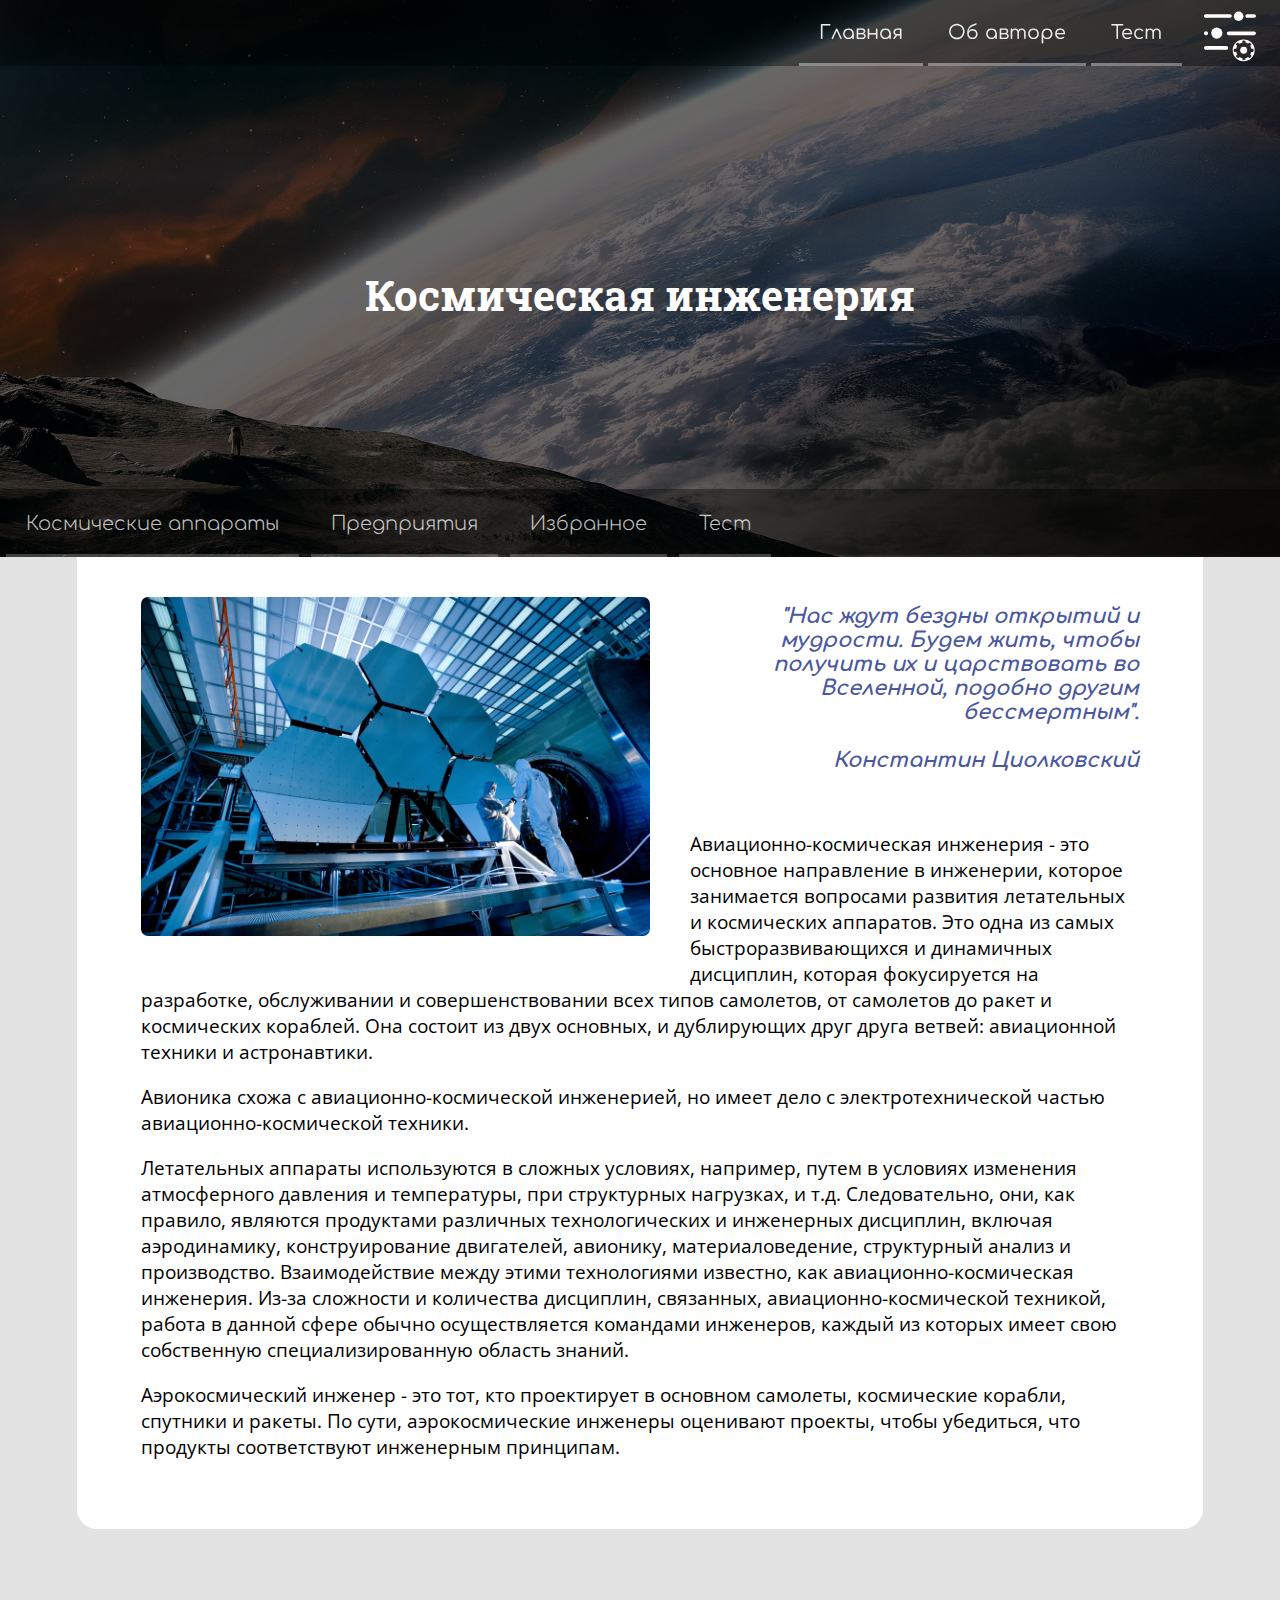
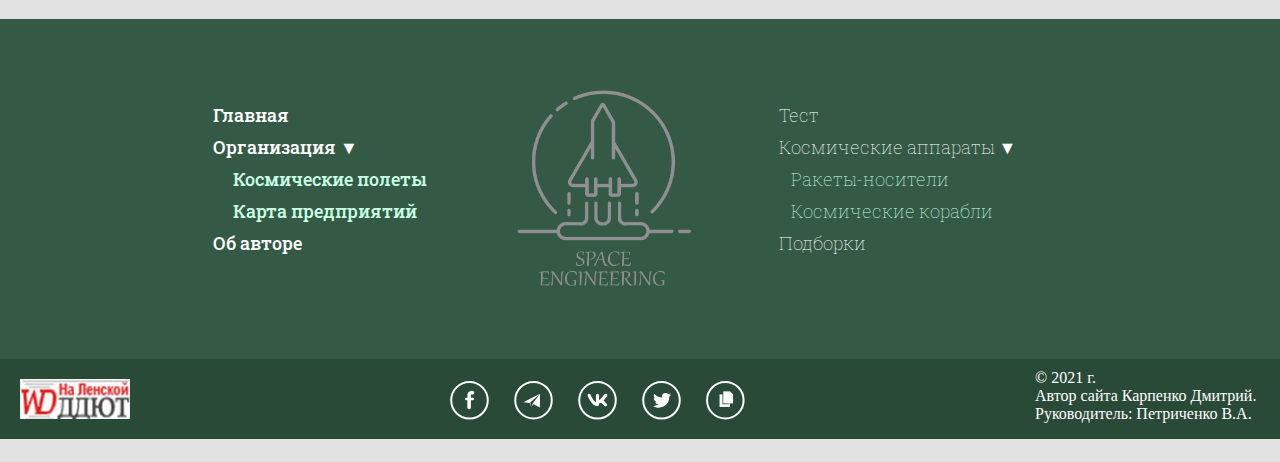
<file: index.html>
<!doctype html>
<html>
<head>
	<meta charset="utf-8">
	<link rel="stylesheet" href="style/style.css">
	<title>Главная</title>
	<link rel="preconnect" href="https://fonts.googleapis.com">
	<link href="https://fonts.googleapis.com/css2?family=Comfortaa:wght@500&family=Open+Sans:wght@100;200;300&family=Play&family=Roboto&family=Roboto+Slab:wght@300&display=swap" rel="stylesheet">
</head>

<body>
	  
  <div class="nav">
    <!-- <div class="burger">
      <span></span>
      <span></span>
      <span></span>
    </div> -->
    <div></div> <!--Заглушка для выравнивания-->

    <div style="display: flex">
      <div class="buttons_words">
        <a href="index.html"><p>Главная</p></a>
        <a href="pages/about.html"><p>Об авторе</p></a>
        <a href="pages/test.php"><p>Тест</p></a>
      </div>
      <button class="settings"></button> 
      <!-- <button class="profile"></button> -->
    </div>
  </div> <!--Конец nav-->
  <div class="settings_block">
    <label class="settings_font">Размер текста: <output class="pixels">19</output>px
      <input class="size-setting" type="range" min="10" max="40" step="1" value="19">
    </label>
    <label class="settings_font_color">Изменить цвет текста <br>
      <div>Цвет: </div> <div class="d"><input type="color" class="settings_color"></div>
      <button class="color_but">Применить</button>
    </label> 
  </div>
	<!--Меню в бургере-->
	<!-- <div class="menublock">
	  <ul class="mainMenu">
		<li> Главная </li>
		<li>Орбитальная механика</li>
		<li>Устройство автоматики</li>
		<li> Ракеты носители
		  <ul>
			<li>Устройство</li> 
			<li>Создание</li>
			<li>Материалы и химия</li>
		  </ul>
		</li>
		<li>Искуственные спутники Земли
		  <ul>
			<li>Устройство</li>
			<li>Создание</li>
			<li>Материалы и химия</li>
		  </ul>
		</li>
		<li>Двигатели и топливо</li>
		<li>Электромеханника</li>
		<li>Современные разработки</li>
		<li>Проекты будущего</li>
	  </ul>
	</div> -->
	<!--Главное меню-->
	<div class="main">
	  <div class="word">
		  <span style="padding-top:290px">
            Космическая инженерия
		  </span>
			<div class="nav-in-word">
				<div style="display: flex">
					<div class="buttons_words-bottom"> 
						<!-- <a href="#"><p>Физика</p></a>  -->
						<a href="pages/spacecraft.html"><p>Космические аппараты</p></a> 
						<a href="pages/organization.html"><p>Предприятия</p></a> 
						<a href="pages/big-slider.html"><p>Избранное</p></a> 
						<a href="pages/test.php"><p>Тест</p></a> 
					</div>
				</div>
			 </div>
		</div>
	</div>

<script>
     
  $('.burger').click(function() {
    $('.burger span:nth-child(1)').toggleClass('first');
  });

  $('.burger').click(function() {
    $('.burger span:nth-child(2)').toggleClass('second');
  });

  $('.burger').click(function() {
    $('.burger span:nth-child(3)').toggleClass('third');
  });
	
 </script>
<button class="totop"></button> <!--Наверх-->
<div class="close"><!-- зкрытие --></div>
	
	
<div class="text">

	<img src="images/first.jpg" style="float: left;" class="myImg">
      <div class="myModal"> 
        <img class="modal-content" id="img01"> 
        <div id="caption" class=""></div> 
       </div>

		<h2 class="quote">"Нас ждут бездны открытий и мудрости. Будем жить, чтобы получить их и царствовать во Вселенной, подобно другим бессмертным".<br><br>  Константин Циолковский </h2>
		<br>
		<p> Авиационно-космическая инженерия - это основное направление в инженерии, которое занимается вопросами развития летательных и космических аппаратов. Это одна из самых быстроразвивающихся и динамичных дисциплин, которая фокусируется на разработке, обслуживании и совершенствовании всех типов самолетов, от самолетов до ракет и космических кораблей. Она состоит из двух основных, и дублирующих друг друга ветвей: авиационной техники и астронавтики.</p>
		<p> Авионика схожа с авиационно-космической инженерией, но имеет дело с электротехнической частью авиационно-космической техники.</p>
		<p> Летательных аппараты используются в сложных условиях, например, путем в условиях изменения атмосферного давления и температуры, при структурных нагрузках, и т.д. Следовательно, они, как правило, являются продуктами различных технологических и инженерных дисциплин, включая аэродинамику, конструирование двигателей, авионику, материаловедение, структурный анализ и производство. Взаимодействие между этими технологиями известно, как авиационно-космическая инженерия. Из-за сложности и количества дисциплин, связанных, авиационно-космической техникой, работа в данной сфере обычно осуществляется командами инженеров, каждый из которых имеет свою собственную специализированную область знаний.</p>
		<p> Аэрокосмический инженер - это тот, кто проектирует в основном самолеты, космические корабли, спутники и ракеты. По сути, аэрокосмические инженеры оценивают проекты, чтобы убедиться, что продукты соответствуют инженерным принципам.</p>

</div>

<br><br><br><br><br>

<footer>
     <div class="footer-oglav">
      <div class="oglav-left">
		  <div style="flex-grow: 1;"> </div>
<!--
			<ul class="oglav-ul-top">  
				<li><a href="#">Устройство автоматики</a></li>
				<li><a href="#">Ракеты носители &#9660;	</a>
			  <ul>
				<li><a href="#">Устройство</a></li> 
				<li><a href="#">Создание</a></li>
				<li><a href="#">Материалы и химия</a></li>
			  </ul>
				</li>
				<li><a href="#">Двигатели и топливо</a></li>  
				<li><a href="#">Современные разработки</a></li>
			</ul>
-->
		  <ul class="oglav-ul-top">  
			<li><a href="index.html">Главная</a></li>
			<li><a href="pages/organization.html">Организация &#9660;	</a>
			  <ul>
				<li><a href="pages/organization.html#m0">Космические полеты </a></li> 
				<li><a href="pages/organization.html#m1">Карта предприятий</a></li>
			  </ul>
			</li>
			<li><a href="pages/about.html">Об авторе</a></li>
			</ul>
	</div>
	<!-- ЛОГОТИП -->
	<div class="oglav-logo">
		<a href="index.html" title="На главную"><div class="logo-footer"></div></a>
	</div>
      <div class="oglav-right">
        <ul class="oglav-ul-top">
			<li><a href="pages/test.php">Тест</a></li>
			<li><a href="pages/spacecraft.html">Космические аппараты &#9660; </a>
        		<ul>
            		<li><a href="pages/spacecraft.html#m0">Ракеты-носители</a></li>
            		<li><a href="pages/spacecraft.html#m1">Космические корабли</a></li>
          		</ul>
        	</li>        
			<li><a href="pages/big-slider.html">Подборки</a></li>
		</ul>
      </div>
     </div> <!--Конец footer_oglav-->
	
      <div class="about">
		<a href="http://na-lenskoy.ru/nauchno-tekhnicheskij-otdel/ot-stranichki-k-web-sajtu" target="_blank" class="footer-ddut"></a>
		<div class="share"> 
		  <a href="https://www.facebook.com/sharer/sharer.php?u=https://dmitriy3333.github.io/new-web/" target="_blank"><button title="Поделиться в Facebook"></button></a>
		  <a href="https://telegram.me/share/url?url=https://dmitriy3333.github.io/new-web/&amp;text='Космические технологии'" target="_blank"><button title="Поделиться в Telegram"></button></a>
		  <a href="https://vk.com/share.php?url=https://vk.com/&title=Сайт 'Космические технологии'&description=&image=https://ipel.com/wp-content/uploads/2019/04/architecture-building-business-256381.jpg&noparse=false " target="_blank"><button title="Поделиться в ВКонтакте"></button></a>
		  <a href="https://twitter.com/share?url=https://dmitriy3333.github.io/new-web/&text='Космические технологии'" target="_blank"><button title="Поделиться в Twitter"></button></a>
		  <a onclick="copy_link()"><button title="Копировать ссылку на сайт" value="https://dmitriy3333.github.io/new-web/" id="myInput" class="copy_b"></button><div class="copy">Скопированно!</div></a> 
		</div>
		  <div class="footer-right">
			 <p>&copy; 2021 г. <br> Автор сайта Карпенко Дмитрий.<br> Руководитель: Петриченко В.А.</p>
		  </div>
      </div>
</footer>
<script src="script/script.js"></script>
</body>
</html>
</file>
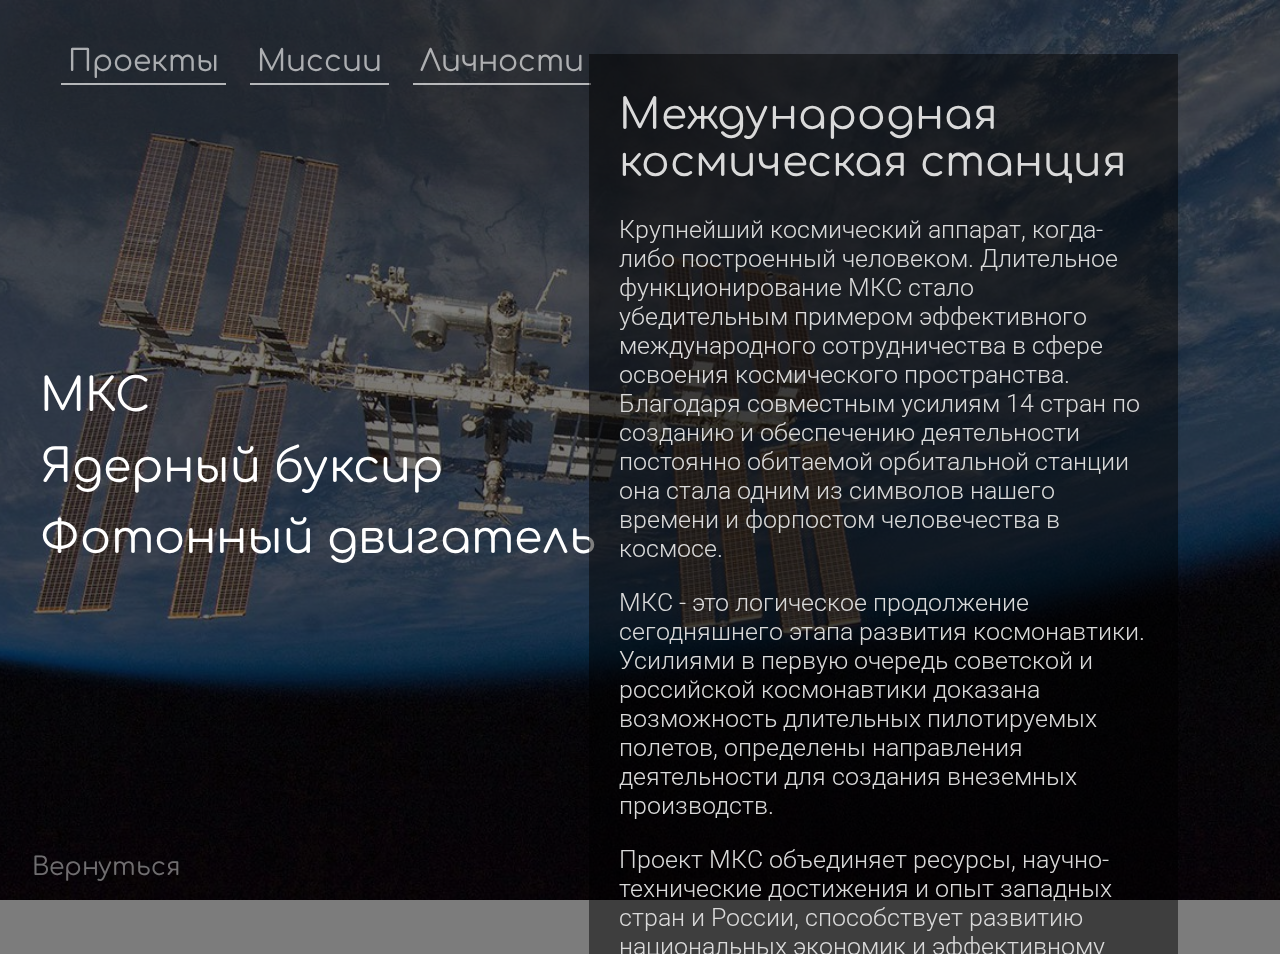
<file: pages/big-slider.html>
<!DOCTYPE html>
<html lang="ru">
<head>
    <link rel="stylesheet" href="../style/style-for-big-slider.css">
    <meta charset="UTF-8">
    <link rel="preconnect" href="https://fonts.googleapis.com">
    <link rel="preconnect" href="https://fonts.gstatic.com" crossorigin>
    <link href="https://fonts.googleapis.com/css2?family=Comfortaa:wght@300&family=Nunito:wght@300;400&family=Roboto:wght@100;300;400;500&display=swap" rel="stylesheet">
    <title>Подборки</title>
</head>
<body>
    <div class="variants">
        <div class="buts">
            <button onclick="rev(0)">Проекты</button>
            <button onclick="rev(1)">Миссии</button>
            <button onclick="rev(2)">Личности</button>
        </div>
        <ul>
            <li value="1"></li> 
            <li value="2"></li> 
            <li value="3"></li> 
            <br>
        </ul>
    </div>

<div class="black"></div>

<button class="back" onclick="history.back()">Вернуться</button>

<div class="discription_photo"></div>

    <script src="../script/script-for-big-slider.js"></script>
</body>
</html>
</file>
<file: style/style.css>
html, body {
  padding: 0;
  margin: 0;
  scroll-behavior: smooth;
  background-color: rgb(226, 226, 226);
}

.main {
  width: 100%;
  height: 580px;
  background-image: url(../images/main.jpg);
  background-size: cover;
  background-position: center;
  margin-top: -23px;
  transition: 0.9s;
}

.text  p {
  font-size: 19px;
  transition: 0.6s;
}

.none {
  opacity: 0;
}

/* .word {
  padding-top: 170px;
  background-color: rgba(0, 0, 0, 0.596);
  height: 68.4%;
  transition: 0.9s;
} 

.word span {
  display: block !important;
  color: white;
  
  font-size: calc(1.7vw + 20px); 

  padding-top: 80px;
  text-align: center;
c
  transition: .5s;
} */

.word {
  background-color: rgba(0, 0, 0, 0.596);
  height: 100%;
  transition: 0.9s;
} 

.word span {
  display: block !important;
  color: white;
  /* font-size: 2.9vw; */
  font-size: calc(1.7vw + 20px); 
  font-weight: bold;
  padding-top: 80px;
  text-align: center;
  font-family: 'Roboto Slab', serif;
  transition: .5s;
}

.text {
  border-radius: 0px 0px 20px 20px;
  background-color: #fff;
  margin: 0px 6%  0px 6% !important;
  font-family: 'Open Sans', sans-serif;    padding: 10px 5vw 50px 5vw !important;
}


.comment {
  font-size: 1.6em;
  border-left: 2px solid #cdcdcd;
  height: 100%;
  padding: 0px 10px;
}

.forWord {
  background-color: rgb(236, 236, 236);
  transition: 0.9s;
}

.forMain {
  background-image: url(../images/main2.jpg); 
  color: black !important;
  background-position: center;
  transition: 0.9s; 
}

.totop {
  display: none;
  background-image: url(../images/top.svg);
  right: 5px; 
  bottom: 3.5%; 
  transition: .5s;
  position: fixed;
  width: 60px;
  height: 60px;
  background-size: cover;
  background-color: #04291400;
  border: none;
  outline: none;
  cursor: pointer;
}

 .nav {
  top: 0px;
  width: 100%;
  height: 66px;
  background-color: rgba(0, 0, 0, 0.377) !important;
  z-index: 100;
  transition: 1.9s;
  position: fixed;
  display: flex;
  flex-direction: row;
  align-items: center;
  justify-content: space-between;
} 



.forNav {
  background-color: #042914c9 !important;
  transition: 0.9s;
}

.color {
  color: black;
}

/* .settings {
  width: 65px;
  height: 65px;
  background-image: url(../images/settings.svg); 
  background-color: rgba(45, 46, 56, 0);
  border: none;
  margin-top: -58px;
  margin-left: 5px;
  float: right;
  margin-right: 15px;
  outline: none;
  cursor: pointer;
} */

.settings {
  width: 60px;
  height: 60px;
  background-image: url(../images/settings.svg); 
  background-color: rgba(45, 46, 56, 0);
  border: none;
  outline: none;
  cursor: pointer;
  margin: 3px 20px 3px 15px;
} 

.profile {
  width: 61px;
  height: 54px;
  background-image: url(../images/profile.svg);
  background-color: rgba(45, 46, 56, 0);
  border: none;
  background-repeat: no-repeat;
  outline: none;
  cursor: pointer;
  margin: 7px 5px 5px 5px;
}

.forLogin {
  width: 36%;
  min-width: 400px;
  top: 170px;
  top: 50%;
  left: 50%; 
  transform: translate(-50%, -50%);  
  border: 3px solid #0a4222;
  border-radius: 10px;
  background-color: #edfaf3;
  text-align: center;
  padding: 10px;
  font-size: 3.5vh;
  position: fixed;
  color: rgba(0, 0, 0, 0);
  z-index: 9999999;
  display: none;
  color: black;
}

.forLogin div {
  border: 2px solid #04291471; 
  border-radius: 5px; 
  padding: 30px 40px 10px 40px;
}

.but {
  border: 2px solid #355743c9;
  padding: 2px 7px;
  color: #072213ea; 
  /* font-size: 19px; */
  font-size: 1.5ch;
  margin-top: 15px;
  border-radius: 7px;
  font-family: 'Play', sans-serif;
  background-color: #f8fffb;
  cursor: pointer;
  transition: .5s;
}

.but:hover {
  border-radius: 0px;
  background-color: #386149d3;
  color: #eefff5;
}

.close {
  width: 100%;
  height: 100%;
  position: fixed;
  background-color: rgba(0, 0, 0, 0.616);
  top: 0;
  left: 0;
  z-index: 999999;
  display: none;
}

.send-comment {
  margin-left: 73px;
}

.menublock {
  width: 25%;
  height: auto;
  background-color: #e9f5edc5;
  box-shadow: 0px 0px 20px 1px rgba(0, 0, 0, 0.425);
  position: fixed;
  top: -400px;
  left: 0%;
  transition: 0.7s;
  opacity: 0;
}

.menublockafter {
  top: 66px; 
  transition: 0.6s;
  opacity: 1;
  z-index: 99;
}

.commenttext {
  margin: 0px 0px 10px 70px;
  width: 35%;
  min-width: 300px;
  height: 130px;
  padding: 10px;
  font-family: 'Comfortaa', cursive !important;
  font-size: 0.8em;
  border: 2px solid #1b683c;
  border-radius: 10px;
  outline: none;
}


/* @media screen and (max-width: 1000px) {

  .menublock {
    width: 360px;
  }

  .mainMenu {
   flex-direction: column !important;
   width: 310px;
  }
  
  .mainMenu ul {
    display: inline-block;
    margin-left: 5%;
    margin-top: -20px; 
  }

  .mainMenu li {
    flex-grow: 1;
    padding: 8px 15px;
  }

  .mainMenu>li:hover ul {
    width: 170px
  }

} */

/* .burger {
  border-radius: 5px;
  background-color: #fff;
  width: 50px;
  height: 50px;
  background-color: rgba(45, 46, 56, 0);
  border: none;
  margin-left: 20px;
  outline: none;
  cursor: pointer;
  display: none;
  justify-content: center;
  align-items: center;
  flex-direction: column;
} */

/* кнопка меню */
/* .burger span {
  transition: all 0.3s;
  height: 6px;
  background-color: rgb(255, 255, 255);
  display: block;
  width: 50px;
  margin: 6px;
  border-radius: 3px;
}

.first {
  transform: translate(1px, 16px) rotate(45deg);
 
  width: 55px !important;
}

.second {
  transform: translateX(-50px);
  opacity: 0;
}

.third {
  transform: translate(1px, -17px) rotate(-45deg); 

  width: 55px !important;
} */

.myImg {
  margin: 30px 40px 30px 0px;
  width: 51%;
  min-width: 320px;
  border-radius: 7px; 
  cursor: pointer;
  transition: .3s;
}

.myImg:hover {
  opacity: 0.9;
  z-index: 1;
}

.myModal {
  display: none;
  position: fixed;
  z-index: 9999;
  padding-top: 100px;
  left: -10px;
  right: 0;
  top: 0;
  width: 102%;
  height: 100%;
  overflow: auto;
  background-color: #000000a9;
}

.modal-content {
  margin: auto;
  display: block;
  width: 80%;
  max-width: 700px;
  transform: scale(0);
  transition: 0.6s;
}

#caption {
  margin: auto;
  display: block;
  width: 80%;
  max-width: 700px;
  text-align: center;
  color: #ccc;
  padding: 25px 0px;
  font-size: 25px;
  height: 150px;
  transform: scale(0);
  transition: .5s;
  font-family: 'Comfortaa', cursive !important;
}

.modal-content-open {
  transform: scale(1) !important;
}

.close-but {
  position: absolute;
  top: 15px;
  right: 35px;
  color: #f1f1f1;
  font-size: 40px;
  font-weight: bold;
  transition: 0.3s;
  cursor: pointer;
}



@media screen and (max-width: 700px) {
  .modal-content{width: 100%;}
}

/* .menublock ul {
  display: flex;
  flex-direction: row;
  justify-content: center;
  flex-wrap: wrap;
  padding: 0;
}

.menublock ul a {
  color: green;
  text-decoration: none;
  font-size: 20px;
  margin: 20px;
  width: 90px;
  padding: 5px;
  background-color: greenyellow;
  text-align: center;
} */

.text h1 {
  font-size: 1.6em;
  text-align: center;
  font-family: 'Roboto Slab', serif;
}

.comment p {
  font-size: 1.1em;
  text-align: left; 
  margin: 10px 0px 0px 70px;
  font-family: 'Roboto Slab', serif;
}


.nav-in-word {
  width: 100%; 
  height: 66px; 
  background-color: #0000005d;
  z-index: 9; 
  position: absolute; 
  top: 489px;
  transition: .5s;
}


.buttons_words-bottom {
  height: 68px;
  display: flex;
  flex-direction: row;
  justify-content: space-between;
}

.buttons_words-bottom a {
  text-decoration: none;
  border-width: 0px 0px 3px 0px;
  border-color: rgba(255, 255, 255, 0.233);
  border-style: solid;
  padding-top: 24px;
  margin: 0px 6px;
  cursor: pointer;
  transition: .5s;
}

.buttons_words-bottom a:hover {
  background-color: rgba(0, 0, 0, 0.24);
}

.buttons_words-bottom a p {
  font-family: 'Comfortaa';
  font-weight: 100;
  margin: 0px 3px;
  padding: 0px 17px;
  color: rgba(255, 255, 255, 0.777) ; 
  transition: .5s;
  font-size: 19.4px;
}

.buttons_words-bottom a:hover {
  border-color: rgb(255, 255, 255);
}

.buttons_words-bottom a:hover p {
  color: rgb(255, 255, 255); 
}
/*
.mainMenu {
  list-style: none;
  padding: 20px;
  display: flex;
  flex-direction: column;
}

.mainMenu ul {
  position: absolute;
  display: none;
  left: 70%;
  top: 30px; 
}

.mainMenu li {
  position: relative;
  flex-grow: 1;
  font-family: 'Comfortaa', cursive !important;
  padding: 8px 15px;
  list-style: none;
  border: 0px solid #3f664fc9;
  border-width: 1px 2px;
  color: #0d2f1cc9; 
  font-size: 17px;
  font-family: auto;
  background-color: #f8fffb;
  cursor: pointer;
  transition: .5s;
}

.mainMenu li:hover {
  background-color: #e4f0eae1;
  background-color: #3f664fc9;
  color: #f8fffb;
} */

.mainMenu>li:hover ul {
	display: block;
  z-index: 99;
  width: 200px
}

.for_display {
  display: block;
}

/* полоса прокрутки */
body::-webkit-scrollbar-track {
    background-color:#fd151500;
    z-index: 99999;
    position: absolute;
}
    
body::-webkit-scrollbar-thumb {
    -webkit-border-radius: 5px;
    border-radius: 5px;
    background-color:#00000070;
}
       
body::-webkit-scrollbar{
    width: 7px;
}

.buttons_words {
  font-size: 1.2em;
  color: #fff; 
  height: 66px;
  display: flex;
  flex-direction: row;
  justify-content: space-between;
}

.buttons_words a {
  text-decoration: none;
  color: rgba(251, 251, 251, 0.938) !important;
  border-width: 0px 0px 3px 0px;
  border-color: rgba(255, 255, 255, 0.39);
  border-style: solid;
  padding-top: 22.3px;
  margin: 0px 2.7px;
  cursor: pointer;
  transition: .5s;
}

.buttons_words a p {
  /* font-family: 'Maven Pro', sans-serif; */
  font-family: 'Comfortaa';
  margin: 0px 3px;
  padding: 0px 17px;
  
}

.buttons_words a:hover {
  border-color: rgb(255, 255, 255);
  color:rgb(255, 255, 255) !important;
  /* background-color: rgba(0, 0, 0, 0.158); */
}

/* 
@media screen and (max-width: 1310px) {
  .buttons_words {
    font-size: 1.3em;
    color: red;
  
  }
  
  .buttons_words span {
    padding-top: 19px;
    margin: 0px 2.7px;
  }
  
  .buttons_words span p {
    margin: 0px 3px;
    padding: 0px 17px;
    
  }
} */

footer {
  width: 100%;
  height: 420px;
  background-color: #033318c7 !important;  
}

.footer-right {
  width: 230px;
  padding-right: 15px;
  margin-top: -40px !important;
}

a.footer-ddut {
  display: block;
  background-image: url(../images/web-dizain.jpg);
  z-index: 999;
  width: 110px;
	height: 40px;
  background-repeat: no-repeat;
  background-size: cover;
  margin: 0px 30px 20px 20px;
}

a.footer-ddut:hover {
    background-image: url(../images/web-dizain-alt.jpg);
}

.about {
  z-index: 99999999999;
  display: flex;
  flex-direction: row;
  justify-content: space-between;
  align-items: flex-end;
  width: 100%;
  color: #fff;
  height: 19%;
  background-color: #0000002d;
} 
 
.footer-oglav {
  width: 100%;
  height: 81%;
  /* background-color: #00000088; */
  margin: 0;
  display: flex;
  flex-direction: row;
  justify-content: space-between;
}

.w {
  display: flex;   
  text-align: start; 
  justify-content: end;
  list-style-type:circle !important;
}

.oglav-left {
  height: 100%;
  /* background-color: rgb(9, 99, 84); */
  /* width: 37%; */
  color: #fff;
  font-size: 18px;
  font-family: 'Roboto Slab', serif !important;
  font-weight: 500;
  line-height: 32px;
  text-align: start;
  flex-grow: 0.8;
  display: flex; 
  justify-content: baseline;
}

 .oglav-logo {
  height: 100%;
  /* background-color: rgba(0, 0, 255, 0.664); */
  /* width: 25%; */
  flex-grow:1.2;
 } 
 
 .logo-footer {
  width: 100%;
  height: 100%;
  background-image: url('../images/logo-v-1.0.png');
  background-repeat: no-repeat;
  background-size: calc(min(240px, 60%));
  background-position: center;
 }
 @media screen and (max-width: 1200px) {
  .logo-footer {
    background-size: 100%;
  }
 }
 .oglav-left li{
   padding-right: 8px;
 }
 
 
.oglav-right li{
  list-style-type: none; 
  margin-left: 12px;
}

.oglav-right ul {
  margin: 0px;
  padding: 0px;  
}

.oglav-left ul {
  margin: 0px;
  padding: 0px;
}

.oglav-left li {
  list-style-type: none !important;}
  .oglav-right {
  list-style-type: none !important;
  height: 100%;
  /* background-color: coral; */
  /* width: 37%; */
  color: #fff;
  font-size: 18px;
  font-family: 'Roboto Slab', serif !important;
  font-weight: 100;
  line-height: 32px;
  flex-grow: 1;
}

@media screen and (max-width: 1000px) {
  .images_for_main_crafts {
    flex-direction: column;
  }

  .img_craft {
    width: 90% !important
  }

  .oglav-logo {
    display: none;
  }

  .oglav-right,.oglav-left {
    font-size: 12.9px;
  }

  .share button {
    display: none;
  }
}


.oglav-ul-top {
  margin: 80px 10px 0px 10px !important
}

.oglav-right li {
  margin-left: 12px;
}

.oglav-left li ul{
  padding-left: 20px;
  color:#c8ffe4
}

.oglav-right a,.oglav-left a {
  color: #fff;
  text-decoration: none;
}

.oglav-right li ul a,.oglav-left li ul a {
  color: #c8ffe4;
  text-decoration: none;
}

.share button {
  width: 40px;
  height: 40px;
  margin:0px 10px 19px 10px;
  background-color:rgba(0, 255, 255, 0);
  border: none;
  cursor: pointer;
  transition: .3s;
  background-repeat: no-repeat;
}

.share a button:hover {
  opacity: 0.5;
}

.share a:nth-child(1) button {
  background-image: url(../images/facefook.svg);
}

.share a:nth-child(2) button {
  background-image: url(../images/telegramm.svg);
}

.share a:nth-child(3) button {
  background-image: url(../images/vk.svg);
}

.share a:nth-child(4) button {
  background-image: url(../images/twitter.svg);
}

.share a:nth-child(5) button {
  background-image: url(../images/copy.svg);
}

.oglav-right a:hover ,.oglav-left a:hover {
  opacity: 0.5;
}

.settings_block {
  width: 300px;
  height: 120px;
  background-color: rgba(29, 29, 29, 0.808);
  display: block;
  position: fixed;
  z-index: 999;
  right: -320px;
  transition: .4s;  
  top: 66px;
  padding: 15px 10px 10px 10px
}

.settings_block_open {
  right: 0px
}

.settings_block_dark {
  /* background-color: rgba(15, 37, 15, 0.842); */
background-color: #02250ccc;
}


.quote {
  font-size: 21px;
  color: #4b589e;
  text-align: end;
  padding-top: 20px; 
  font-family: 'Comfortaa', cursive; 
  font-style: italic;
}

.copy {
  border: 2px solid rgb(255, 255, 255);
  border-radius: 4px;
  background-color: #02220038;
  padding: 4px 10px;
  font-family: 'Roboto Slab', serif;
  font-size: 16px;
  color: rgb(226, 226, 226);
  width: 133px;
  z-index: 100;
  position: absolute;
  font-weight: 500;
  margin-top: -80px;
  margin-left: 290px;
  display: none;
  font-family: 'Comfortaa', cursive;
}

.copy_b {
  position: relative;
}


.settings_font {
  font-family: 'Open Sans', sans-serif; 
  color: rgb(233, 240, 233);
  font-size: 19px;
}



.size-setting {
	-webkit-appearance: none;
	border-radius: 9px;
	width: 99%;
	height: 5px;
	outline: none;
	border: 1px solid #D4D4D4;
	margin-top: 10.5px;
  outline: none;
  margin-bottom: 12px;
}

.size-setting::-webkit-slider-thumb {
	-webkit-appearance: none;
	width: 16px;
	height: 16px;
	background: rgb(71, 149, 110);
	border-radius: 18px;
	cursor: pointer;
	transition: 0.1s;
  
}

.size-setting::-webkit-slider-thumb:hover,
.size-setting::-webkit-slider-thumb:active {
	width: 18px;
	height: 18px;
}


::selection {
	background: #02250c98;
  color: rgb(0, 0, 0);
  font-size: 99px;
  color: #fff;
}

::-moz-selection {
	background: #02250c98;
  color: #fff;
}

::-webkit-selection {
	background: #02250c98;
	color: #fff;
}


.settings_color {
  /* background-image: url("/images/first.jpg"); */
  /* -webkit-appearance: none;
  -moz-appearance: none;
appearance: none; */
  width: 35px;
  height: 35px;
margin-top: 6px; 
display: block;
  border: none;
  background-color: #ffffffbe;
  border-radius: 20%;

}

.settings_color::-webkit-color-swatch {
  border-radius: 20%;
  border: 2px solid rgb(236, 236, 236);  
  margin: -5px -4px;
}


.settings_font_color {
  font-family: 'Open Sans', sans-serif; 
  color: rgba(233, 240, 233, 0.897);
  font-size: 19px;
  /* border:1px solid red; */
  display: table;
  margin-top:0px
}

.settings_font_color div {
  margin: 0px 10px 0px 0px;
  vertical-align: middle;
  /* border:1px solid red; */
  display: inline-block;
}

.d {
  padding-top: 0px;
  display: block;
}

.color_but {
  font-family: 'Open Sans', sans-serif; 
  font-weight: 600;
  background-color: #e3f5e7;
  padding: 5px 7px;
  color:#042b15;
  vertical-align: middle;  
  font-size: 14px;
  display: inline-block;
  margin-left: 20px;
  border: none;
  cursor: pointer;
  transition: .3s;
}

.color_but:hover {
  border-radius: 5px;
  background-color: #e3f5e7c5;
}

.text_inside {
	padding: 0px 50px;
}

.text_inside h1 {
	font-size: 35px;
  color:rgb(8, 75, 24)
}

.text_inside h2 {
  padding-left: 50px;
	font-size: 30px;
  color:rgb(6, 61, 19)
}



/*Начало слайдера*/

.crafts {
  width: 90%; 
  margin-left: 5%;
  border: 3px solid rgb(56, 104, 68); 
  border-radius: 10px;
  height: auto;
  background-color: rgba(87, 87, 87, 0.103);
}

.img_craft {
  width: 46%; 
  min-width: 300px;
  display: block;
  margin: 0px auto;  
  margin-top: 20px;
  filter: opacity(0.9);
  border-radius: 5px;
  margin-bottom: 23px;
}

.title_craft {
  margin: 10px 0px;
}

.disc_flex {
  display: flex;
}

.disc_craft_left {
  border: 0px solid red; 
  display: block; 
  padding-top: 15px;
  width: 25%
}

.disc_craft {
  border: 0px solid red; 
  display: block; 
  width: 73%;
  padding: 10px;
}

.disc_craft p {
  font-size: 19px;
}

@media screen and (max-width: 1000px) {
  
  .disc_flex {
    display: block;
  }

  .disc_craft_left {
    width: 100%;
  }
  
  .disc_craft {
    width: auto;
    border: none 
  }
  .imp {
    width: 80% !important;
    margin-left: 5% !important;

  }
}




.crafts_but {
  display: flex;
  /* width: 70%; */
  /* margin-left: 15%; */
  flex-direction: row;
  justify-content: center;
  /* flex-grow: 1; */
  flex-wrap: wrap;
  /* flex-shrink: 1; */
}

.crafts_but button {
  margin: 20px;
  width: 160px;
  height: 300px;
  background-position: center;
  background-size:unset;
  outline: none;
  box-shadow: 0px 0px 5px 1px #cdcdcd;
  vertical-align: bottom;
  padding-top: 250px;
  font-size: 21px;
  font-family: 'Roboto Slab', serif;
  font-weight: 600;
  color:rgb(31, 126, 53);
  cursor: pointer;
  border: 3px solid rgba(0, 0, 0, 0);
  transition: .3s;
}

.title_craft{
  color: rgb(2, 51, 2);
  font-size: 30px !important;
  padding: 0px !important;
}

@media screen and (max-width: 1000px) {
  .crafts_but button {
    margin: 10px;
    width: 100px;
    font-size: 15px;
    height: 230px;
    padding-top:  170px;
  }
}

.crafts_but button:nth-child(1) {
  background-image: url('../images/crafts/souz.png');
}

.crafts_but button:nth-child(2) {
  background-image: url('../images/crafts/proton.png');
}

.crafts_but button:nth-child(3) {
  background-image: url('../images/crafts/china.png');
}

.crafts_but button:nth-child(4) {
  background-image: url('../images/crafts/falcon.png');
}

.crafts_but button:nth-child(5) {
  background-image: url('../images/crafts/starship.png');
}

.activate {
  color: red !important
}


.images_for_main_crafts {
  display: flex;
}

@media screen and (max-device-width: 780px) {
  .map {
    margin: 20px !important;
}
  .crafts_but {
    margin-right: -100px;
    margin-left: -100px
  }
  .quote {
    font-size: 13px !important;
  }
  .color_but{
    font-size: 25px;
    padding: 5px 10px
  }
  .settings_color{
    width: 50px;
    height:50px;
     margin-left: 20px;
  }
  .size-setting::-webkit-slider-thumb {
    width: 26px;
    height: 26px;
    
  }
 
  .size-setting {
    height: 10px;
    width: 90%;
    margin-left: 5%
  }
  .settings_font {
    font-size: 33px;
    padding-left: 20px;
  }

  .settings_font_color {
    font-size: 33px;
    padding-left: 20px;
  }

  .settings_block {
    width: 500px !important;
    height: 200px !important;
    font-size: 30px !important;
    right: -520px !important;
    top: 100px !important;
  }
  .settings_block_open {
    right: 0px !important
  }
  .myImg {
    float: none !important;
  }
  .text p {
    font-size: 14px;
  }
  .oglav-right a,.oglav-left a {
    font-size: 23px;
    line-height: 35px;
  }

  .nav-in-word {
    width: 100%; 
    height: 80px; 
    position: absolute; 
    top: 476.5px;
    background-color: #00000080;
  }

  .buttons_words-bottom {
    height: 80px;
  }

  .buttons_words-bottom a {
    border-width: 0px 0px 5px 0px;
    padding-top: 19px;
    margin: 0px 6px;
  }

  .buttons_words-bottom a p {
    font-weight: 100;
    margin: 0px 3px;
    padding: 7px 17px;
    font-size: 23.5px;
  }

  .settings {
    width: 90px;
    height: 90px;
    background-image: url(../images/settings.svg); 
    background-color: rgba(45, 46, 56, 0);
    border: none;
    outline: none;
    cursor: pointer;
    margin-right: 15px;
  } 
  
  .profile {
    width: 96px;
    height: 85px;
    background-image: url(../images/profile.svg);
    background-color: rgba(45, 46, 56, 0);
    border: none;
    background-repeat: no-repeat;
    outline: none;
    cursor: pointer;
    margin: 7px 5px 5px 5px;
  }
  
  .buttons_words {
    font-size: 2em !important;
    height: 100px !important;
  }

  .myImg {
    width: 88%;
    margin-left: 6%;
  }

  .buttons_words a {
    text-decoration: none;
    border-width: 0px 0px 5px 0px;
    padding-top: 0px !important;
    text-decoration: none;
    margin: 0px 15px;
  }

  .buttons_words a p {
    margin: 19px 3px !important;
    padding: 14px 10px !important;
    font-size: 31px;
  }

  .footer-right {
    width: 260px;
  }

  .modal-content-open {
    transform: scale(1.2) !important;
  }

  .menublock {
    width: 57%;
    /* height: 60%; */
    top: -503px;
    left: 0%;
  }

  .menublockafter {
    top: 100px; 
  }

  .menublock ul a {
    font-size: 3vw;
    margin: 20px;
    width: 70%;
    padding: 2%;
  }

  .nav {
    height: 100px;
  }

  .burger {
    width: 70px;
    height: 70px;
    margin-left: 26px;
    display: none;
  }

  /* кнопка меню */
  .burger span {
    height: 9px;
    width: 80px;
    margin: 8px;
  }

  .first {
    transform: translate(1px, 28px) rotate(45deg);
    /* transform-origin: left top; */
    width: 85px !important;
  }

  .second {
    transform: translateX(-50px);
    opacity: 0;
  }

  .third {
    transform: translate(1px, -19px) rotate(-45deg); 
    /* transform-origin: right bottom; */
    width: 85px !important;
  }

  .text h1 {
    font-size: 2.6em;
  }

  /* .text p {
    font-size: 15px !important
  } */
  .myModal {
    padding-top: 400px;
  }

  #caption {
    font-size: 40px;
    margin-top: 60px;
  }

  .forLogin {
    width: 75%;
    min-width: 400px;
    font-size: 45px;
  }

  .but {
    padding: 3px 8px;
    font-size: 33px;

  }
  .comment p {
    font-size: 1.6em;
  }

  .commenttext {
    width: 65%;
    min-width: 300px;
    height: 150px;
    padding: 14px;
    font-size: 1.1em;
  }

  .commenttext::placeholder {
    font-size: 1.3em;
  }

  .send-comment {
    padding: 3px 16px;
    font-size: 37px;
    margin-left: 70px;
  }
 
  .totop {
    right: 35px; 
    bottom: 3.5%; 
    width: 80px;
    height: 80px;
  }

  #myImg {
    border-radius: 8px;
    transition: .3s;
    width: 90% !important;
    margin-left: 5% !important;
  }

  .mainMenu {
   flex-direction: column !important;
   width: 90% !important;
   height: auto !important;
  }
  
  .mainMenu ul {
    display: inline-block;
    margin-left: 15%;
    margin-top: -20px; 
  }

  .mainMenu li {
    flex-grow: 1;
    padding: 15px 25px;
    font-size: 33px !important;
  }

  .mainMenu>li:hover ul {
    width: 300px !important;
  }

  .images_for_main_crafts {
    flex-direction: column;
  }
  .crafts_but button {
    margin: 12px;
    width: 141px;
    font-size: 19px;
    height: 263px;
    padding-top: 219px;
}
}

.crafts_active {
  border: 3.5px solid #2a6945c9 !important;
  transform: scale(1.02);
  box-shadow: 0px 0px 10px 1px #a4b1a8 !important;
}


.map {
  margin: -30px
}


.red {
  border: 4px solid rgb(198, 197, 197);
  z-index: 50;
  border-radius: 20px;
  box-shadow: 0px 0px 50px 1px rgba(0, 0, 0, 0.31);
  transition: 0ms !important;
  background-color: rgb(240, 240, 240);
  width: 335px;
  height: 380px;
  display: none;
  position: absolute;
  font-family: 'Roboto Slab', serif;
  padding: 10px;
  padding-bottom: 0px;
  padding-left: 12px;
  padding-right: 9px;
}

.red p {
  font-size: 17px;
}

.red h1 {
  font-size: 20px;
}

.red-text {
  overflow: auto;
  height: calc(100% - 35px);
  width: 100%;
}

.narigator {
  top: 0px;
  z-index: 100;
  height: 27px
}

.red-close {
  float: right;
  border: none;
  background-color: rgb(198, 197, 197);
  padding: 0px 3px;
  margin-top: -10px;
  cursor: pointer;
  margin-right: -9px;
  width: 50px;
  border-radius: 0px 15px 0px 0px;
  outline: none;
  font-size: 31.5px;
  color: #fff
}


.red-big {
  background-color: rgb(198, 197, 197);
  margin-top: -10px;
  margin-left: -6px;
  width: 50px;
  border: none;
  cursor: pointer;
  outline: none;
  font-size: 30px;border-left: 2px solid rgb(181, 181, 181);
  color: #fff;
}

.red-small {
  background-color: rgb(198, 197, 197);
  margin-top: -10px;
  margin-left: -12px;
  width: 48px;
  border: none;
  outline: none;
  border-radius: 15px 0px 0px 0px;
  cursor: pointer;
  font-size: 30px;
  color: #fff
}

.red_img {
  width: 76%;
  margin-top: 10px;
  margin-left: 12%;
  border-radius: 7px;
}

.text-in-circle {
  cursor: pointer;
}


.ul_map {
  margin: 0px;
  font-size: 16px;
  padding-left: 20px;
}

.ul_map li {
  padding-top: 5px
}

@media screen and (max-width: 850px) {

  /*  .burger {
      display: flex;
    }
  */
    .buttons_words-bottom {
      flex-direction: row;
      justify-content: space-between;
    }
  
    .buttons_words-bottom a p {
      font-size: 14px;
      padding: 0px;
    }
  } 


  
h1.color_green {
  color:rgb(0, 85, 34);
  font-family: 'Comfortaa', cursive !important;
  font-size: 30px;
  font-weight: 300;
}
</file>
<file: style/style-for-big-slider.css>
body {
    background-color: rgb(124, 124, 124);
    overflow: hidden;
    margin: 0px;
    background-size: cover;
    background-attachment: fixed;
    background-repeat: no-repeat;
    background-position: center;
    transition: all .6s ease-in-out;
    background-image: url('images/first.jpeg');
}

.variants {
    position: fixed;
    z-index: 100;
    color: white;
    top: 39%;
}

.variants li {
    list-style: none;
    margin: 20px 0px 20px 0px;
    cursor: pointer;
    font-size: 5.1vh;
    font-family: 'Comfortaa', cursive;
}

.black {
    z-index: 88;
    background-color: rgba(0, 0, 0, 0.514);
    width: 100%;
    height: 100%;
    position: fixed;
}

.discription_photo {
    width: 46%;
    height: 100%;
    top: 6%;
    position: absolute;
    z-index: 100;
    background-color: hsla(0, 0%, 0%, 0.5);
    right: 8%;
    color: #fff;
    overflow: auto;
}

.discription_photo img {
    width: 50%;
    margin-left: 25%;
}


.buts {
    position: fixed;
    top: 40px; 
    left: 4%;
    background-color: rgba(10, 10, 10, 0.274);
    box-shadow: 0px 0px 100px 100px rgba(10, 10, 10, 0.274) ;
}

.buts button {
    background-color: rgba(255, 255, 255, 0);
    border: none;
    border-bottom: 2px solid rgba(255, 255, 255, 0.664);
    outline: none;
    color: rgba(255, 255, 255, 0.623);
    cursor: pointer;
    font-size: 3.3vh;
    padding: 5px 7px;
    margin: 0px 10px;
    font-family: 'Comfortaa', cursive;
}

.buts button:hover {
    border-bottom: 3px solid #fff;
    color: #fff
}


h1 {
    font-size: 4.7vh;
    padding-top: 10px;
    font-family: 'Comfortaa', cursive;
    font-weight: 400;
    padding-left: 30px;
    color: #dadada
}

p {
    font-family: 'Roboto', sans-serif;
    font-size: 2.8vh;
    font-weight: 300;
    padding: 0px 30px;
    color: #dadada
}

.back {
    position: fixed;
    left: 2%;
    bottom: 2%;
    color: rgba(255, 255, 255, 0.425);
    background-color: rgba(255, 255, 255, 0);
    border: none;
    font-family: 'Comfortaa', cursive;
    font-size: 25px;
    z-index: 100;
    cursor: pointer;
    outline: none;
}

.back:hover {
    color: rgb(255, 255, 255);
}

@media (max-width: 990px) {
    .discription_photo {
        width: 67% !important;
        height: 100%;
        top: 15%;
        position: absolute;
        z-index: 100;
        right: 0%;
        color: #fff;
        overflow: auto;
    }


    .discription_photo {
        width: 60%;
        height: 85%;
    }

    .variants li {
        margin: 20px 0px 20px 0px;
        cursor: pointer;
        font-size: 2.3vh;            
        list-style:circle;

        line-height: 30px;
        font-family: 'Comfortaa', cursive;
    }

    .variants {
        width: 40%;
        position: fixed;
        z-index: 100;
        color: white;
        left: -20px;
        top: 39%;
    }

    .back {
        font-size: 20px;
    }

    h1 {
        font-size: 2.8vh;
    }

    .buts button {
        font-size: 2.8vh;
    }
}


.discription_photo::-webkit-scrollbar-track {
    background-color:#adadad00;
}
    
.discription_photo::-webkit-scrollbar-thumb {
    -webkit-border-radius: 5px;
    border-radius: 4px;
    background-color:#acacac3f;
}
       
.discription_photo::-webkit-scrollbar{
    width: 7px;
}

@media screen and (max-device-width: 780px) {
    .discription_photo {
        width: 95% !important;
        height: 81%;
        top: 21.5%;
        left: 2.5%
    }

    .variants li {
        font-size: 2.1vh;            
        line-height: 60px;
        list-style: circle;
    }

    .variants {
        width: 100%;
        left: 30px;
        top: 6%;
    }

    h1 {
        font-size: 3vh;
    }
    
    p {
        font-size: 22px;
    }

    .buts {
        top: 40px; 
        left: 4%;
    }
    
    .buts button {
        font-size: 2.3vh;
    }

    .back {
        bottom: 87%;
        left: 68%;
        font-size: 40px;
    }
}
</file>
